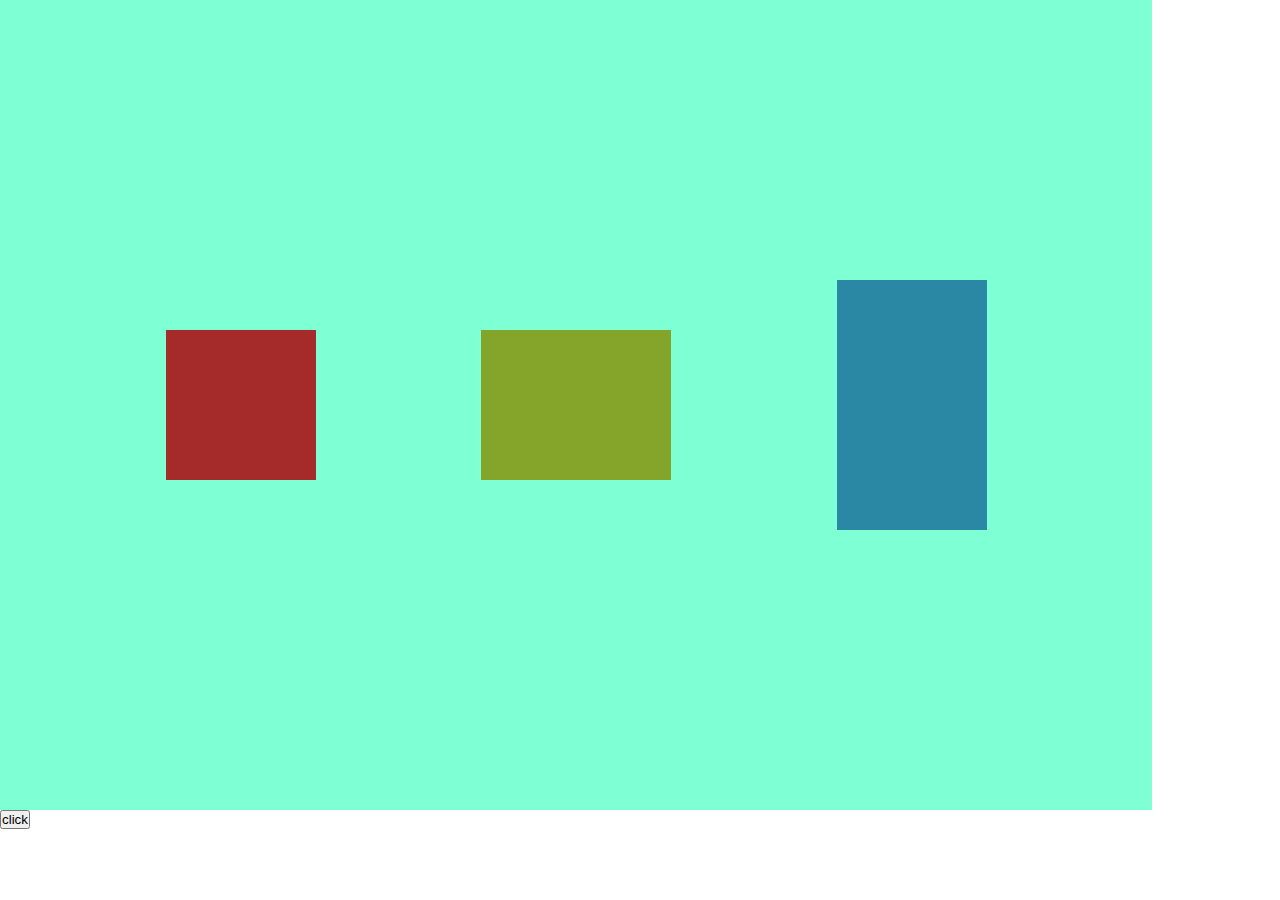
<file: JS Set 1/index.html>
<!DOCTYPE html>
<html lang="en">
<head>
    <meta charset="UTF-8">
    <meta name="viewport" content="width=device-width, initial-scale=1.0">
    <title>JavaScript practice</title>
    <link rel="stylesheet" href="./style.css">
</head>
<body>
    <div id="box">

        <div id="car1"></div>
        <div id="car2"></div>
        <div id="car3"></div>
    </div>
    <button>click</button>

    <!-- <script src="./script.js"></script> -->
    <script src="./qPractice.js"></script>
</body>
</html>
</file>
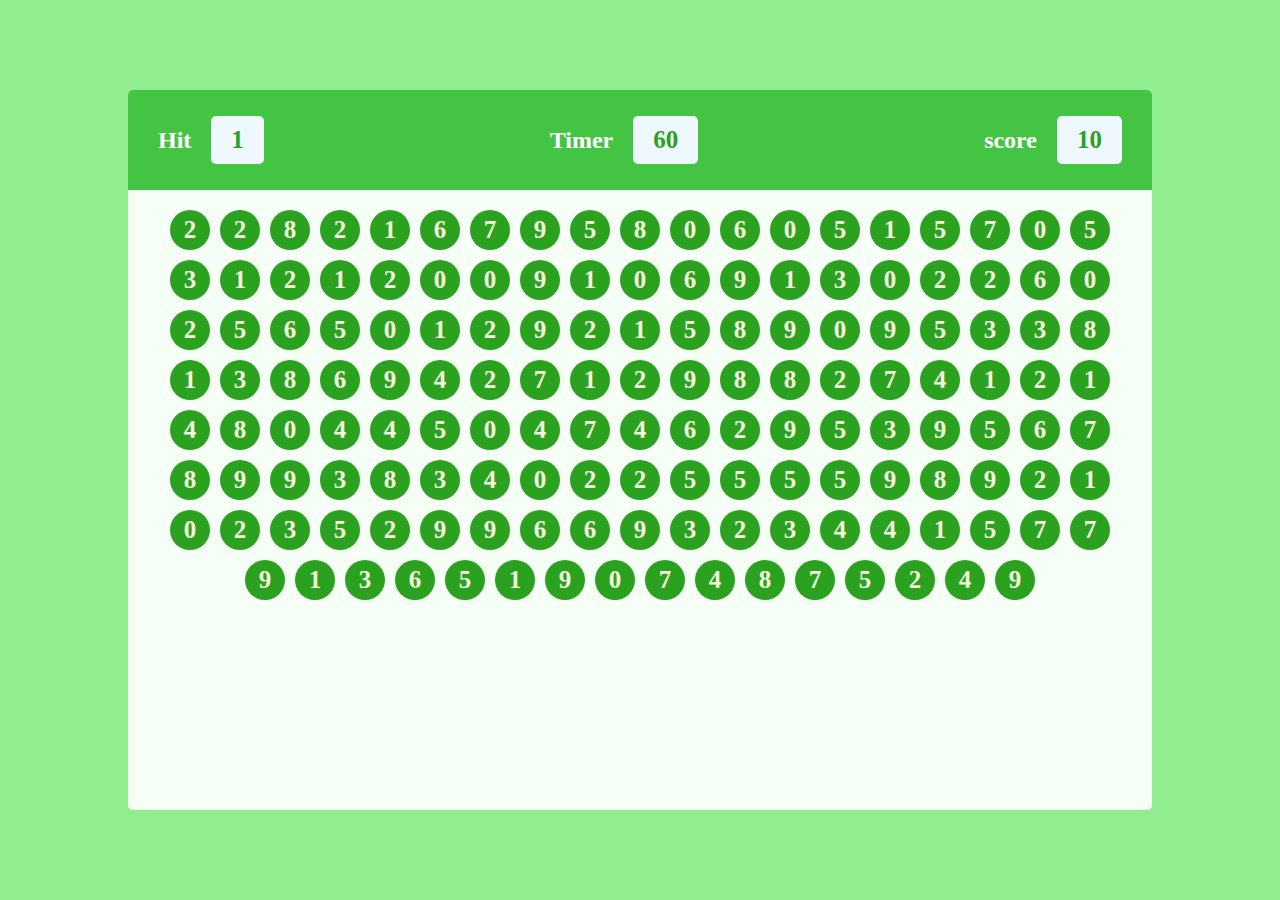
<file: JS Set 3/index.html>
<!DOCTYPE html>
<html lang="en">
  <head>
    <meta charset="UTF-8" />
    <meta name="viewport" content="width=device-width, initial-scale=1.0" />
    <title>Sahil Bubble Game</title>
    <link rel="stylesheet" href="style.css" />
  </head>
  <body>
    <div id="main">
      <div id="panel">
        <div id="ptop">
          <div class="elem">
            <h2>
              Hit
            </h2>
            <div id="hitval" class="box">5</div>
          </div>
          <div class="elem">
            <h2>
              Timer
            </h2>
            <div id="timerval" class="box">60</div>
          </div>
          <div class="elem">
            <h2>
              score
            </h2>
            <div id="scoreval" class="box">0</div>
          </div>
        </div>
        <div id="pbtm">
            

        </div>
      </div>
    </div>

    <script src="script.js"></script>
  </body>
</html>
</file>
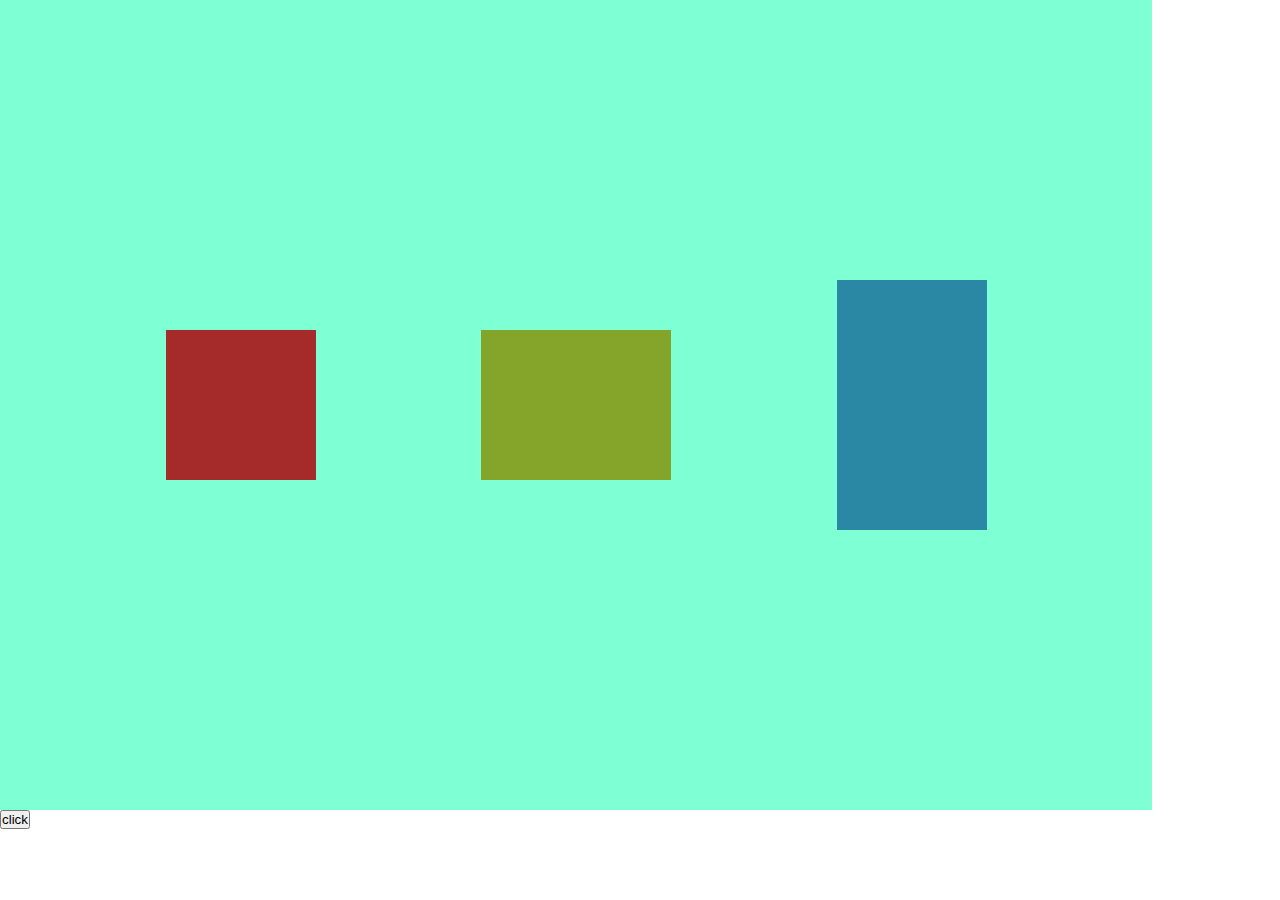
<file: JS Setp 1/index.html>
<!DOCTYPE html>
<html lang="en">
<head>
    <meta charset="UTF-8">
    <meta name="viewport" content="width=device-width, initial-scale=1.0">
    <title>JavaScript practice</title>
    <link rel="stylesheet" href="./style.css">
</head>
<body>
    <div id="box">

        <div id="car1"></div>
        <div id="car2"></div>
        <div id="car3"></div>
    </div>
    <button>click</button>

    <!-- <script src="./script.js"></script> -->
    <script src="./script3.js"></script>
</body>
</html>
</file>
<file: JS Set 1/style.css>
*{
    margin: 0;
    padding: 0;
    box-sizing: border-box;
}

html, body{
    width: 100%;
    height: 100%;
}

#box{
    height: 90%;
    width: 90%;
    background-color: aquamarine;
    display: flex;
    justify-content: space-evenly;
    align-items: center;
}

#car1{
    height: 150px;
    width: 150px;
    background-color: brown;
    /* position: absolute; */
    top: 30%;
    left: 60%;
}
#car2{
    height: 150px;
    width: 190px;
    background-color: rgb(132, 165, 42);
    /* position: absolute; */


    
}
#car3{
    height: 250px;
    width: 150px;
    background-color: rgb(42, 136, 165);
}
</file>
<file: JS Set 3/style.css>
* {
  margin: 0;
  padding: 0;
  box-sizing: border-box;
}

html,
body {
  width: 100%;
  height: 100%;
}

#main {
  display: flex;
  align-items: center;
  justify-content: center;
  width: 100%;
  height: 100%;
  background-color: lightgreen;
}

#panel {
  width: 80%;
  height: 80%;
  background-color: rgb(246, 255, 246);
  border-radius: 5px;
  overflow: hidden;
}

#ptop {
  display: flex;
  width: 100%;
  height: 100px;
  background-color: rgb(67, 196, 67);
  color: white;
  padding: 0px 30px;
  align-items: center;
  justify-content: space-between;
}

.elem {
  display: flex;
  align-items: center;
  justify-content: center;
  gap: 20px;
}

.box {
  color: rgb(43, 161, 32);
  font-weight: 600;
  font-size: 25px;
  display: flex;
  padding: 10px 20px;
  background-color: aliceblue;
  border-radius: 5px;
}

#pbtm {
  width: 100%;
  height: calc(100%-100px);
  padding: 20px;
  display: flex;
  gap: 10px;
  flex-wrap: wrap;
  justify-content: center;
  color:  rgb(27, 128, 18);;
}

.bubble {
  width: 40px;
  height: 40px;
  background-color: rgb(43, 161, 32);
  color: beige;
  border-radius: 50%;
  align-items: center;
  justify-content: center;
  display: flex;
  font-weight: 800;
  font-size: 25px;
}

.bubble:hover {
  cursor: pointer;
  background-color: rgb(27, 128, 18);
}
</file>
<file: JS Setp 1/style.css>
*{
    margin: 0;
    padding: 0;
    box-sizing: border-box;
}

html, body{
    width: 100%;
    height: 100%;
}

#box{
    height: 90%;
    width: 90%;
    background-color: aquamarine;
    display: flex;
    justify-content: space-evenly;
    align-items: center;
}

#car1{
    height: 150px;
    width: 150px;
    background-color: brown;
    /* position: absolute; */
    top: 30%;
    left: 60%;
}
#car2{
    height: 150px;
    width: 190px;
    background-color: rgb(132, 165, 42);
    /* position: absolute; */


    
}
#car3{
    height: 250px;
    width: 150px;
    background-color: rgb(42, 136, 165);
}
</file>
